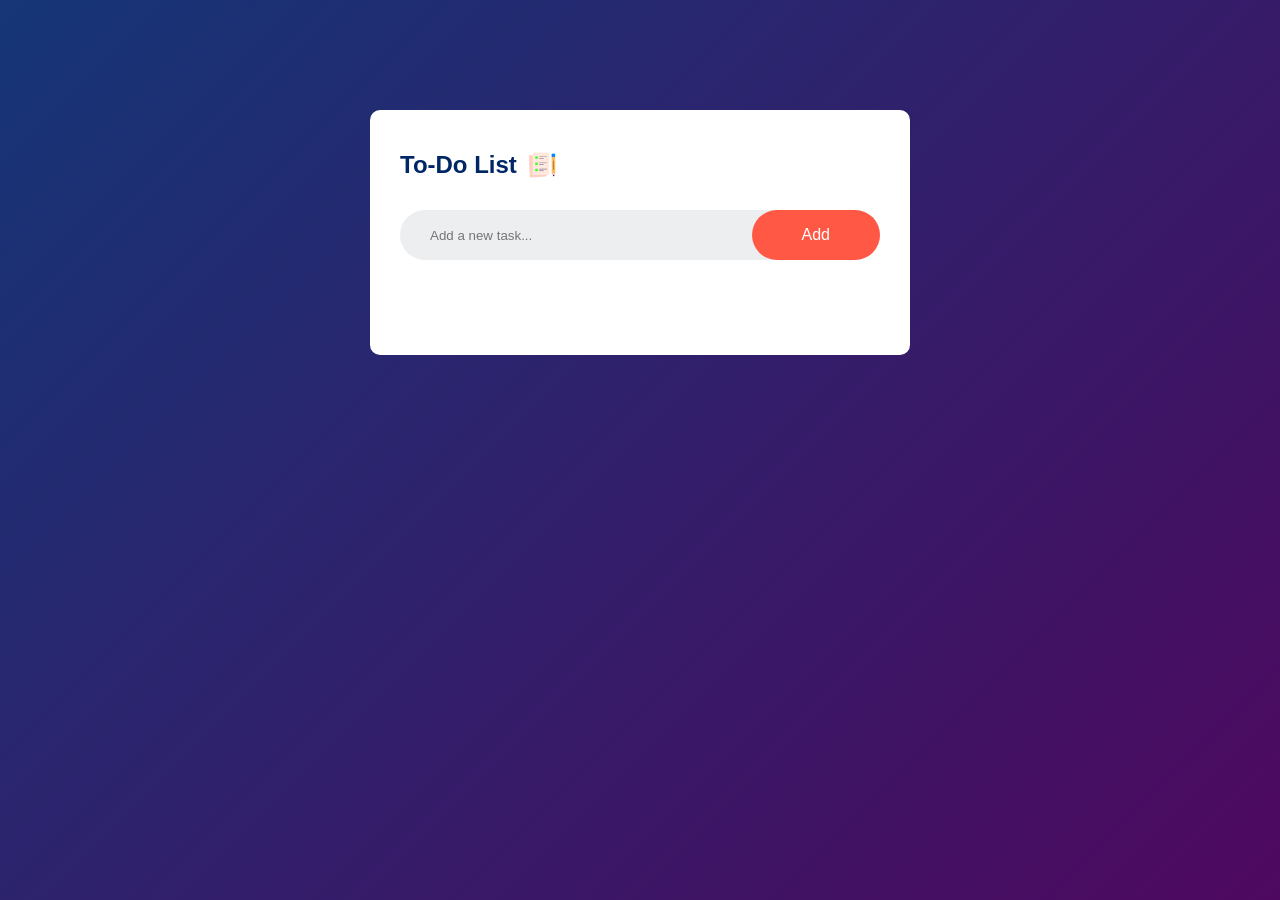
<file: to-do-list/index.html>
<!doctype html>
<html lang="en">
  <head>
    <meta charset="UTF-8" />
    <meta name="viewport" content="width=device-width, initial-scale=1.0" />
    <link rel="stylesheet" href="style.css" />
    <title>To-Do List</title>
  </head>
  <body>
    <div class="container">
      <div class="todo-app">
        <h2>To-Do List <img src="images/icon.png" /></h2>
        <div class="row">
          <input type="text" id="input-box" placeholder="Add a new task..." />
          <button onclick="addTask()">Add</button>
        </div>
        <ul id="list-container"></ul>
      </div>
    </div>
    <script src="script.js"></script>
  </body>
</html>
</file>
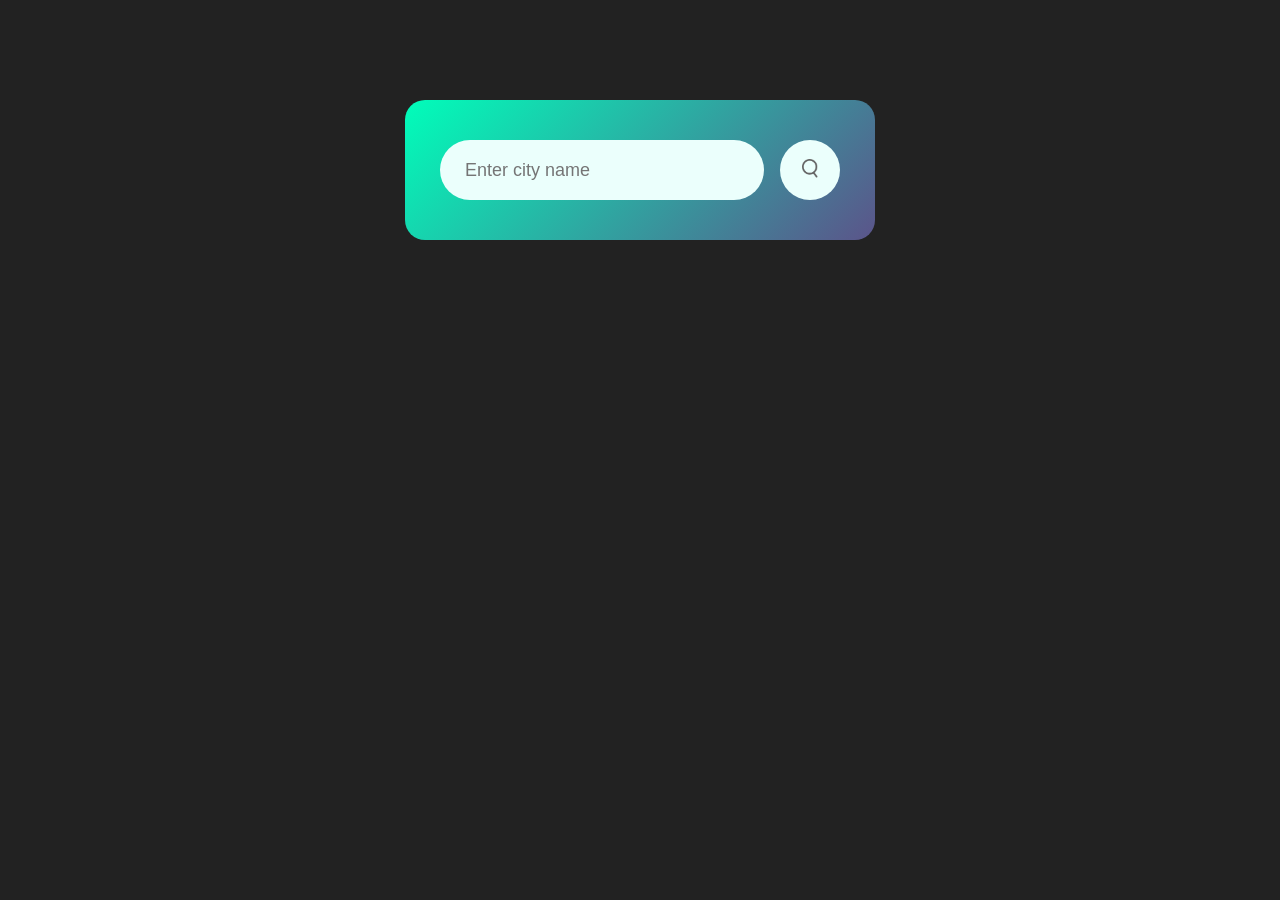
<file: weather/index.html>
<!doctype html>
<html lang="en">
  <head>
    <meta charset="UTF-8" />
    <meta name="viewport" content="width=device-width, initial-scale=1.0" />
    <link rel="stylesheet" href="style.css" />
    <title>Weather App</title>
  </head>
  <body>
    <div class="card">
      <div class="search">
        <input type="text" placeholder="Enter city name" spellcheck="false" />
        <button id="searchBtn">
          <img src="images/search.png" alt="Search" />
        </button>
      </div>
      <div class="error">Invalid City Name</div>
      <div class="weather">
        <img src="images/rain.png" class="weather-icon" />
        <h1 class="temp">22°C</h1>
        <h2 class="city">New York</h2>
        <div class="details">
          <div class="col">
            <img src="images/humidity.png" />
            <div>
              <p class="humidity">50%</p>
              <p>Humidity</p>
            </div>
          </div>
          <div class="col">
            <img src="images/wind.png" />
            <div>
              <p class="wind">15 km/h</p>
              <p>Wind Speed</p>
            </div>
          </div>
        </div>
      </div>
    </div>
    <script>
      const apiKey = "ed7e8ef0993d25ea825b3044258f8310";
      const apiUrl =
        "https://api.openweathermap.org/data/2.5/weather?units=metric&q=";
      const searchInput = document.querySelector(".search input");
      const searchBtn = document.querySelector(".search button");
      const weatherIcon = document.querySelector(".weather-icon");

      async function checkWeather(city) {
        const response = await fetch(apiUrl + city + `&appid=${apiKey}`);

        if (response.status == 404) {
          document.querySelector(".error").style.display = "block";
          document.querySelector(".weather").style.display = "none";
          return;
        } else {
          var data = await response.json();

          document.querySelector(".city").innerHTML = data.name;
          document.querySelector(".temp").innerHTML =
            Math.round(data.main.temp) + "°c";
          document.querySelector(".humidity").innerHTML =
            data.main.humidity + "%";
          document.querySelector(".wind").innerHTML = data.wind.speed + " km/h";

          if (data.weather[0].main == "Clouds") {
            weatherIcon.src = "images/clouds.png";
          } else if (data.weather[0].main == "Clear") {
            weatherIcon.src = "images/clear.png";
          } else if (data.weather[0].main == "Rain") {
            weatherIcon.src = "images/rain.png";
          } else if (data.weather[0].main == "Drizzle") {
            weatherIcon.src = "images/drizzle.png";
          } else if (data.weather[0].main == "Mist") {
            weatherIcon.src = "images/mist.png";
          } else if (data.weather[0].main == "Haze") {
            weatherIcon.src = "images/clouds.png";
          }

          document.querySelector(".weather").style.display = "block";
          document.querySelector(".error").style.display = "none";
        }
      }
      searchBtn.addEventListener("click", () => {
        checkWeather(searchInput.value);
      });

      searchInput.addEventListener("keydown", function (event) {
        if (event.key === "Enter") {
          event.preventDefault();
          searchBtn.click();
        }
      });
    </script>
  </body>
</html>
</file>
<file: to-do-list/style.css>
* {
  margin: 0;
  padding: 0;
  box-sizing: border-box;
  font-family: "Poppins", sans-serif;
}
.container {
  width: 100%;
  min-height: 100vh;
  background: linear-gradient(135deg, #153677, #4e085f);
  padding: 10px;
}
.todo-app {
  width: 100%;
  max-width: 540px;
  background-color: #fff;
  margin: 100px auto 0;
  padding: 40px 30px 70px;
  border-radius: 10px;
}
.todo-app h2 {
  color: #002765;
  display: flex;
  align-items: center;
  margin-bottom: 30px;
}
.todo-app h2 img {
  width: 30px;
  margin-left: 10px;
}
.row {
  display: flex;
  align-items: center;
  justify-content: space-between;
  background: #edeef0;
  border-radius: 30px;
  padding-left: 20px;
  margin-bottom: 25px;
}
input {
  flex: 1;
  border: none;
  outline: none;
  background: transparent;
  padding: 10px;
  font-weight: 14px;
}
button {
  border: none;
  outline: none;
  padding: 16px 50px;
  background: #ff5945;
  color: #fff;
  font-size: 16px;
  cursor: pointer;
  border-radius: 40px;
}
ul li {
  list-style: none;
  font-size: 17px;
  padding: 15px 8px 12px 50px;
  user-select: none;
  cursor: pointer;
  position: relative;
}
ul li::before {
  content: "";
  position: absolute;
  height: 28px;
  width: 28px;
  border-radius: 50%;
  background-image: url(images/unchecked.png);
  background-size: cover;
  background-position: center;
  top: 12px;
  left: 8px;
}
ul li.checked {
  color: #555;
  text-decoration: line-through;
}
ul li.checked::before {
  background-image: url(images/checked.png);
}
ul li span {
  position: absolute;
  right: 0;
  top: 5px;
  width: 40px;
  height: 40px;
  font-size: 22px;
  color: #555;
  line-height: 40px;
  text-align: center;
  border-radius: 50%;
}
ul li span:hover {
  color: #edeef0;
}
</file>
<file: weather/style.css>
* {
  margin: 0;
  padding: 0;
  font-family: Poppins, sans-serif;
  box-sizing: border-box;
}
body {
  background: #222;
}
.card {
  width: 90%;
  max-width: 470px;
  background: linear-gradient(135deg, #00feba, #5b548a);
  color: #fff;
  margin: 100px auto 0;
  border-radius: 20px;
  padding: 40px 35px;
  text-align: center;
}
.search {
  width: 100%;
  display: flex;
  align-items: center;
  justify-content: space-between;
}
.search input {
  border: 0;
  outline: 0;
  background: #ebfffc;
  color: #555;
  padding: 10px 25px;
  height: 60px;
  border-radius: 30px;
  flex: 1;
  margin-right: 16px;
  font-size: 18px;
}
.search button {
  border: 0;
  outline: 0;
  background: #ebfffc;
  border-radius: 50%;
  width: 60px;
  height: 60px;
  cursor: pointer;
}
.search button img {
  width: 16px;
}
.weather-icon {
  width: 170px;
  margin-top: 30px;
}
.weather h1 {
  font-size: 80px;
  font-weight: 500;
}
.weather h2 {
  font-size: 45px;
  font-weight: 400;
  margin-top: -10px;
}
.details {
  display: flex;
  align-items: center;
  justify-content: space-between;
  padding: 0 20px;
  margin-top: 50px;
}
.col {
  display: flex;
  align-items: center;
  text-align: left;
}
.col img {
  width: 40px;
  margin-right: 10px;
}
.humidity,
.wind {
  font-size: 28px;
  margin-top: -6px;
}
.weather {
  display: none;
}
.error {
  text-align: left;
  margin-left: 10px;
  font-size: 14px;
  margin-top: 10px;
  display: none;
}
</file>
